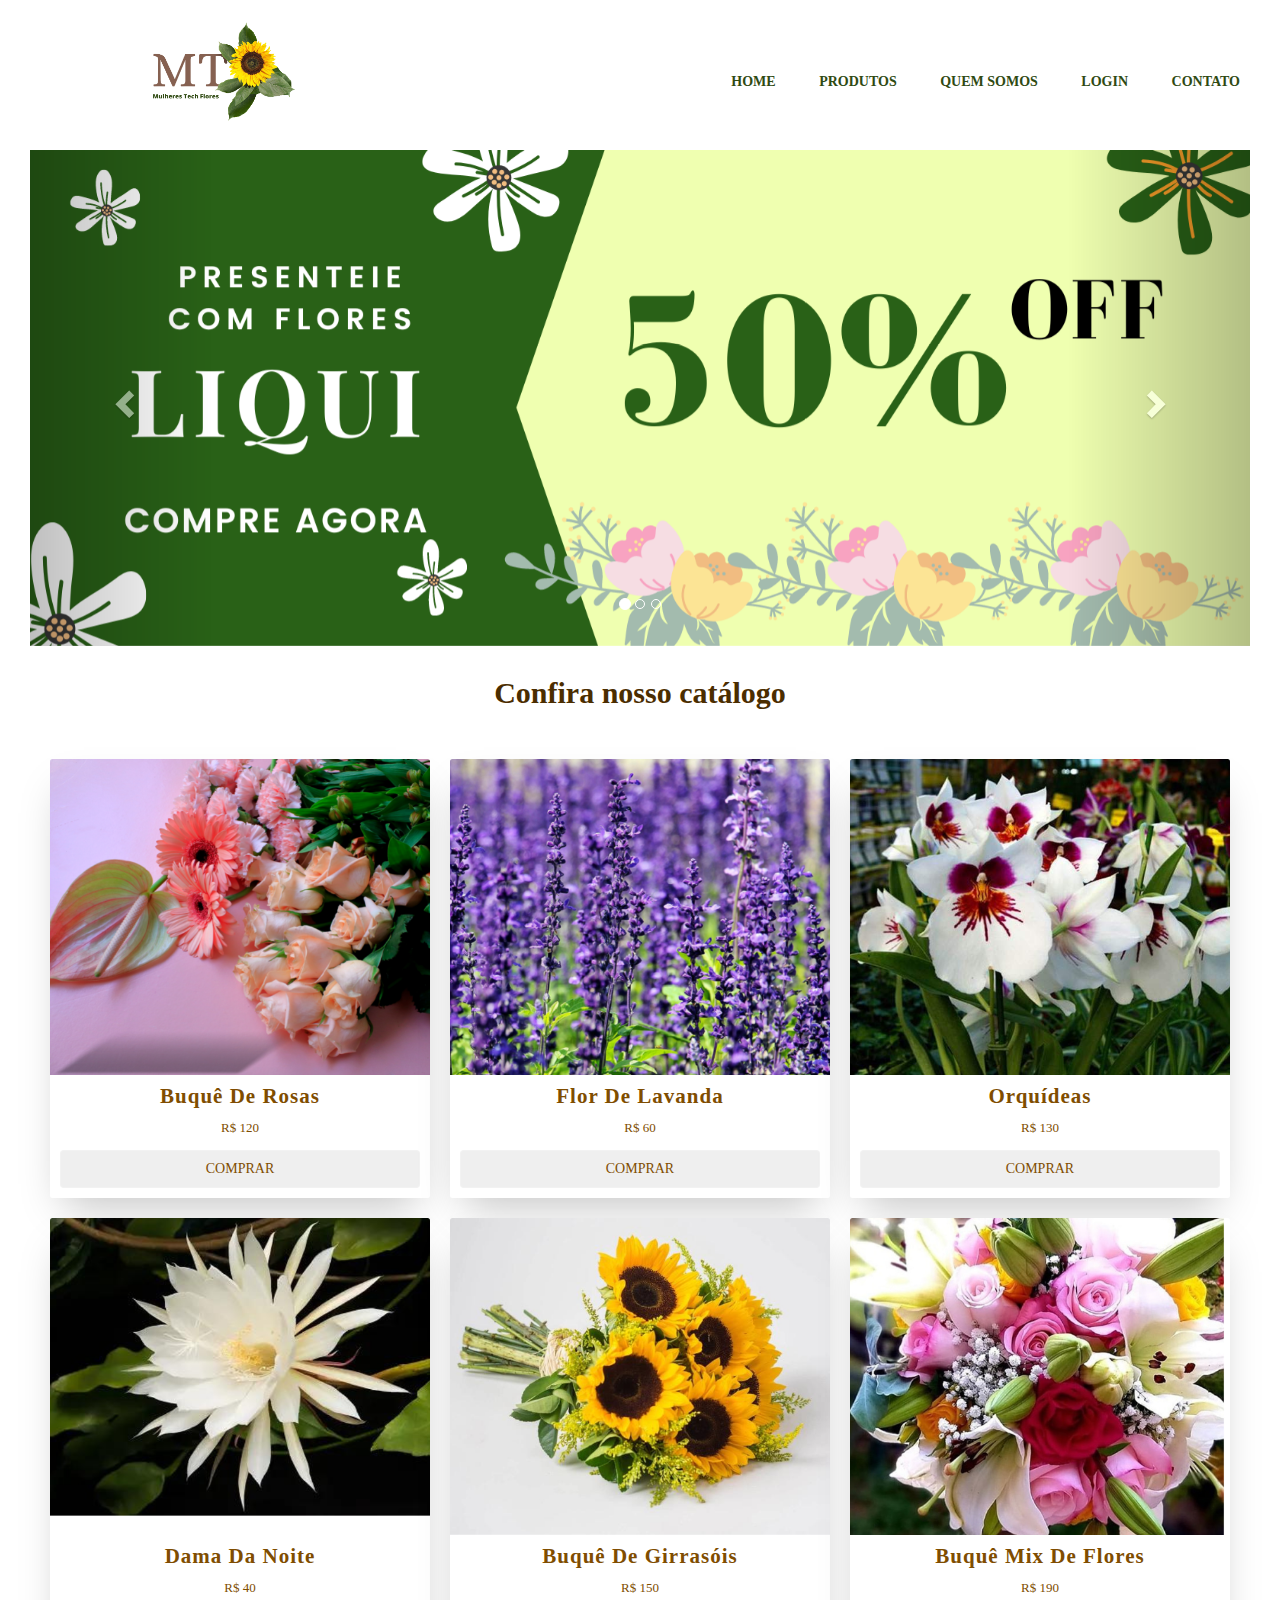
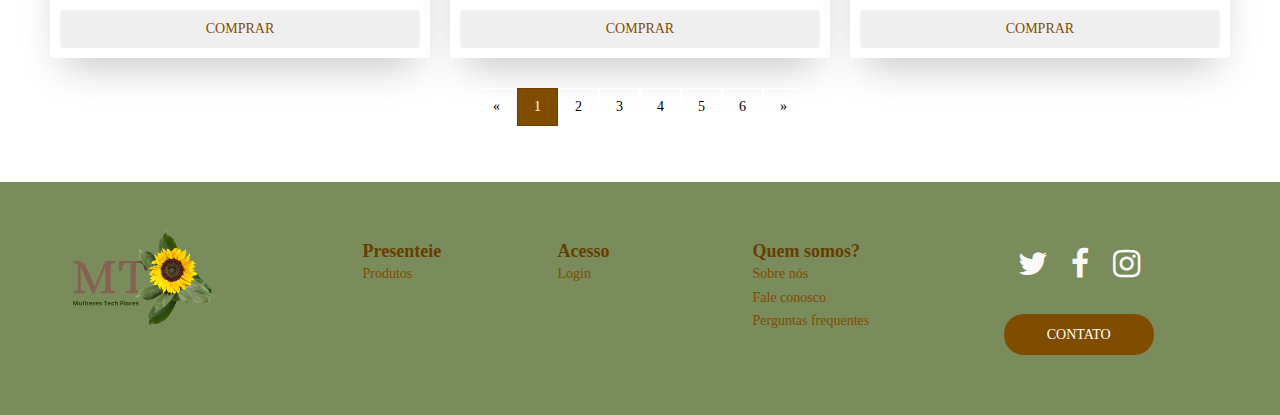
<file: site/index.html>
<!doctype html>
<html lang="en">
  <head>
    <!-- Required meta tags -->
    <title>Mulheres Tech Flores</title>
    <meta charset="utf-8">
    <meta name="viewport" content="width=device-width, initial-scale=1">
    <link rel="shortcut icon" href="img/favicon.ico" type="image/x-icon">
    <link rel="icon" href="img/favicon.ico" type="image/x-icon">
    <link rel="stylesheet" href="http://cdnjs.cloudflare.com/ajax/libs/font-awesome/4.6.3/css/font-awesome.min.css">
    <link rel="stylesheet" href="http://maxcdn.bootstrapcdn.com/bootstrap/3.3.7/css/bootstrap.min.css">
    <link rel="stylesheet" href="https://maxcdn.bootstrapcdn.com/bootstrap/3.4.1/css/bootstrap.min.css">
    <link rel="stylesheet" href="assets/css/estilo.css">

  </head>
  <body>

    <!--TOPO-->
    <div class="content">

    <div class="geral">
    <div id="topo">
        
        <div id="logo">
            <a href="index.html"><img src="img/logo.png" width="150" height="105"/></a>
        </div>

        <div id="menu">
            <a href="index.html">HOME</a>
            <a href="#">PRODUTOS</a>
            <a href="#">QUEM SOMOS</a>
            <a href="login.php">LOGIN</a>
            <a href="#">CONTATO</a>
        </div>
    
    </div>
</div>
        <div class="container-fluid">
          
      <!--BANNER-->
        
        <div id="banner">
            <div class="container" style="width: 100%;">
    <div id="myCarousel" class="carousel slide" data-ride="carousel">

    <!-- Indicadores -->
    <ol class="carousel-indicators">
      <li data-target="#myCarousel" data-slide-to="0" class="active"></li>
      <li data-target="#myCarousel" data-slide-to="1"></li>
      <li data-target="#myCarousel" data-slide-to="2"></li>
    </ol>

    <!-- slides -->
    <div class="carousel-inner">
      <div class="item active">
        <img src="img/1.png" style="width:100%;">
      </div>

      <div class="item">
        <img src="img/2.png"  style="width:100%;">
      </div>
    
      <div class="item">
        <img src="img/3.png"  style="width:100%;">
      </div>
    </div>

    <!-- controle esquerda e direita -->
    <a class="left carousel-control" href="#myCarousel" data-slide="prev">
      <span class="glyphicon glyphicon-chevron-left"></span>
      <span class="sr-only"></span>
    </a>
    <a class="right carousel-control" href="#myCarousel" data-slide="next">
      <span class="glyphicon glyphicon-chevron-right"></span>
      <span class="sr-only"></span>
    </a>
  </div>
</div>
        </div>
      <!--FIM-->

      <!--GALERIA!-->

        <div id="conteudo">

            <div class="main">

              <h2>Confira nosso catálogo</h2>
              <br></br>

              <ul class="cards">
                <li class="cards_item">
                  <div class="card">
                    <div class="card_image"><img src="img/prod1.png"></div>
                    <div class="card_content">
                      <h1 class="card_title">Buquê de Rosas</h1>
                      <p class="card_text"> R$ 120</p>
                      <button class="btn card_btn">Comprar</button>
                    </div>
                  </div>
                </li>
                <li class="cards_item">
                  <div class="card">
                    <div class="card_image"><img src="img/lavanda.png"></div>
                    <div class="card_content">
                      <h1 class="card_title">Flor de Lavanda</h1>
                      <p class="card_text"> R$ 60 </p>
                      <button class="btn card_btn">Comprar</button>
                    </div>
                  </div>
                </li>
                <li class="cards_item">
                  <div class="card">
                    <div class="card_image"><img src="img/orq.png"></div>
                    <div class="card_content">
                      <h1 class="card_title">Orquídeas</h1>
                      <p class="card_text"> R$ 130</p>
                      <button class="btn card_btn">Comprar</button>
                    </div>
                  </div>
                </li>
                <li class="cards_item">
                  <div class="card">
                    <div class="card_image"><img src="img/dama.png"></div>
                    <div class="card_content">
                      <h1 class="card_title"> Dama da Noite</h1>
                      <p class="card_text"> R$ 40</p>
                      <button class="btn card_btn">Comprar</button>
                    </div>
                  </div>
                </li>
                <li class="cards_item">
                  <div class="card">
                    <div class="card_image"><img src="img/gira.png"></div>
                    <div class="card_content">
                      <h1 class="card_title"> Buquê de Girrasóis </h1>
                      <p class="card_text"> R$ 150</p>
                      <button class="btn card_btn">Comprar</button>
                    </div>
                  </div>
                </li>
                <li class="cards_item">
                  <div class="card">
                    <div class="card_image"><img src="img/mix.png"></div>
                    <div class="card_content">
                      <h1 class="card_title"> Buquê Mix de Flores </h1>
                      <p class="card_text"> R$ 190</p>
                      <button class="btn card_btn">Comprar</button>
                    </div>
                  </div>
                </li>
              </ul>

              <div class="center">
                <div class="pagination">
                  <a href="#">&laquo;</a>
                  <a class="active" href="#">1</a>
                  <a href="#">2</a>
                  <a href="#">3</a>
                  <a href="#">4</a>
                  <a href="#">5</a>
                  <a href="#">6</a>
                  <a href="#">&raquo;</a>
                </div>
              </div>

            </div>
    </div>
</div>

    <!--FIM!-->

    <!--RODAPÉ-->

    <footer id="myFooter">
        <div class="container">
            <div class="row">
                <div class="col-sm-3">
                    <h2 class="logo"><img src="img/logo.png" width="150" height="105"></h2>
                </div>
                <div class="col-sm-2">
                    <h5>Presenteie</h5>
                    <ul>
                        <li><a href="#">Produtos</a></li>
                        
                    </ul>
                </div>
                <div class="col-sm-2">
                    <h5>Acesso</h5>
                    <ul>
                        <li><a href="#">Login</a></li>
                        
                    </ul>
                </div>
                <div class="col-sm-2">
                    <h5>Quem somos?</h5>
                    <ul>
                        <li><a href="#">Sobre nós</a></li>
                        <li><a href="#">Fale conosco</a></li>
                        <li><a href="#">Perguntas frequentes</a></li>
                    </ul>
                </div>
                <div class="col-sm-3">
                    <div class="social-networks">
                        <a href="#" class="twitter"><i class="fa fa-twitter"></i></a>
                        <a href="#" class="facebook"><i class="fa fa-facebook"></i></a>
                        <a href="#" class="instagram"><i class="fa fa-instagram"></i></a>
                    </div>
                    <a href="#">
                        <button type="button" class="btn btn-default">Contato</button>
                    </a>
                </div>
            </div>
        </div>
    </footer>

    <!-- Optional JavaScript; choose one of the two! -->

    <!-- Option 1: Bootstrap Bundle with Popper -->
    <script src="https://cdn.jsdelivr.net/npm/bootstrap@5.1.1/dist/js/bootstrap.bundle.min.js" integrity="sha384-/bQdsTh/da6pkI1MST/rWKFNjaCP5gBSY4sEBT38Q/9RBh9AH40zEOg7Hlq2THRZ" crossorigin="anonymous"></script>

    <!--Java sem ser do Bootstrap!-->
    <script src="https://ajax.googleapis.com/ajax/libs/jquery/3.5.1/jquery.min.js"></script>
    <script src="https://maxcdn.bootstrapcdn.com/bootstrap/3.4.1/js/bootstrap.min.js"></script>

    <!-- Option 2: Separate Popper and Bootstrap JS -->
    <!--
    <script src="https://cdn.jsdelivr.net/npm/@popperjs/core@2.9.3/dist/umd/popper.min.js" integrity="sha384-W8fXfP3gkOKtndU4JGtKDvXbO53Wy8SZCQHczT5FMiiqmQfUpWbYdTil/SxwZgAN" crossorigin="anonymous"></script>
    <script src="https://cdn.jsdelivr.net/npm/bootstrap@5.1.1/dist/js/bootstrap.min.js" integrity="sha384-skAcpIdS7UcVUC05LJ9Dxay8AXcDYfBJqt1CJ85S/CFujBsIzCIv+l9liuYLaMQ/" crossorigin="anonymous"></script>
    -->
  </body>
</html>
</file>
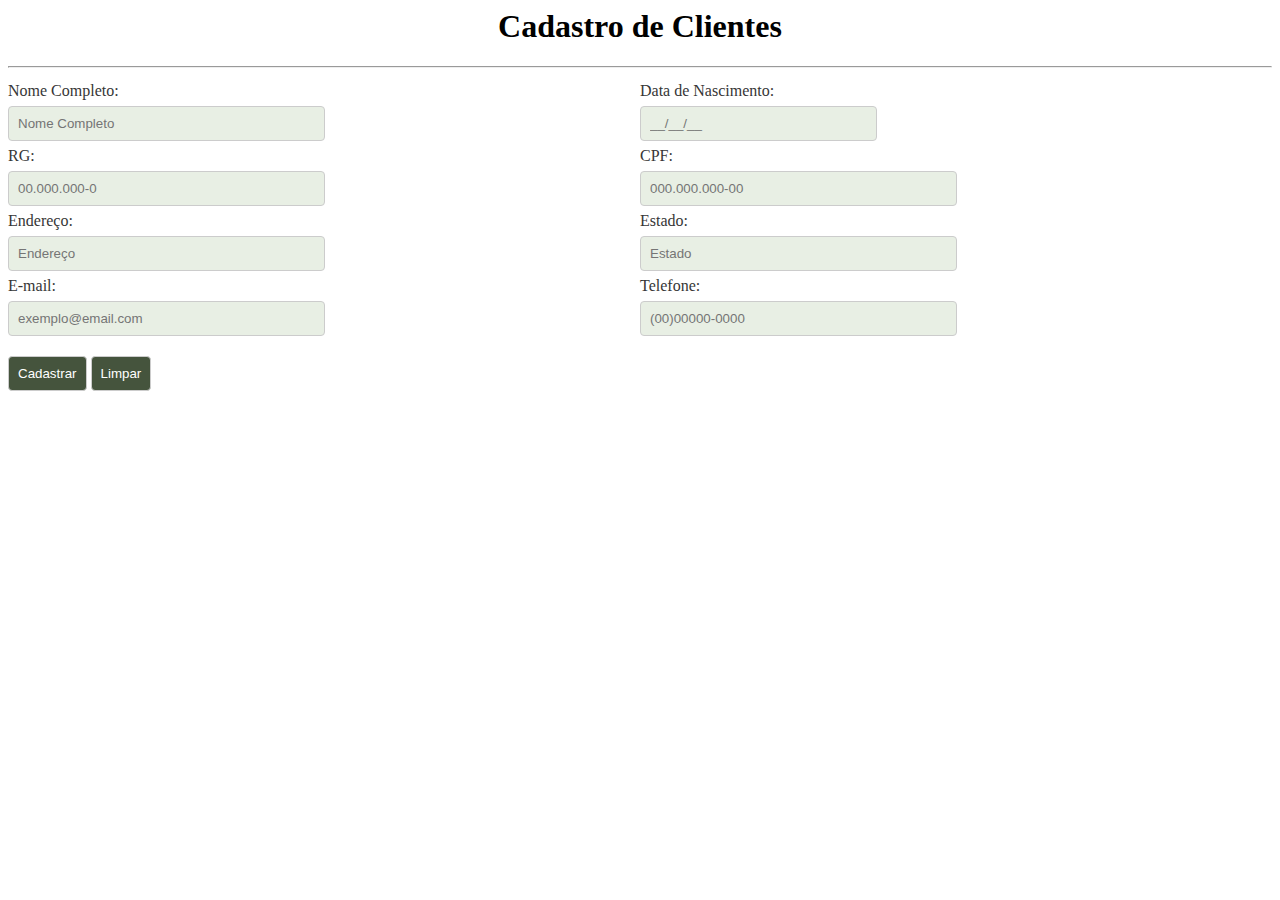
<file: site/formcli.html>
<html>
    <head>
        <meta charset="utf-8">
        <title> Cadastro de Clientes </title>
		
		<style>
			
			#formulario{
				text-align: left;
				margin: 0;
				font-family: Tahoma;
			}
			
			.direita{
				float: right;
				width: 50%;
			}
			
			.esquerda{
				float: left;
				width: 50%;
			}
			
			#formulario label{
				line-height:30px;
				text-align: left;
				color: #363636;
			}
			
			#formulario input{
				padding: 9px;
				border: 1px solid #CCCCCC;
				background: #E8EFE4;
				border-radius: 4px;
				color: #363636;
			}
			
			#formulario .botao{
				background-color: #45543D;
				color: #FFF;
			}
			
			#formulario .botao:hover{
				background-color: #354030;
			}
			
			
			
			
		</style>
		
		
	</head>
	
	<body>
		<center><h1> Cadastro de Clientes </h1></center>
		<hr>
		
		<div id="formulario">
			
			<form action="cadastracli.php" method = "post">
			
				<div class="data direita">
					<label for="dt_nasc"> Data de Nascimento: </label><br>
					<input type="text" size="25" placeholder="__/__/__">
				</div>
				
				<div class="esquerda">
					<label for="nome"> Nome Completo: </label><br>
					<input type="text" size="35" placeholder="Nome Completo">
				</div>
				
				<div class="esquerda">
					<label for="rg"> RG: </label><br>
					<input type="text" size="35" placeholder="00.000.000-0">
				</div>
				
				<div class="direita">
					<label for="cpf"> CPF: </label><br>
					<input type="text" size="35" placeholder="000.000.000-00">
				</div>
				
				<div class="esquerda">
					<label for="endereco"> Endereço: </label><br>
					<input type="text" size="35" placeholder="Endereço">
				</div>
				
				<div class="direita">
					<label for="estado"> Estado: </label><br>
					<input type="text" size="35" placeholder="Estado">
				</div>
				
				<div class="esquerda">
					<label for="email"> E-mail: </label><br>
					<input type="text" size="35" placeholder="exemplo@email.com">
				</div>
				
				<div class="direita">
					<label for="telefone"> Telefone: </label><br>
					<input type="text" size="35" placeholder="(00)00000-0000">
				</div>
				
				<br>
				
				<input type="submit" value = "Cadastrar" class="botao" style="margin-top: 20px">
				<input type="reset" value = "Limpar" class="botao">
				
				
				
			</form>
			
		</div>
	
	</body>
</html>
</file>
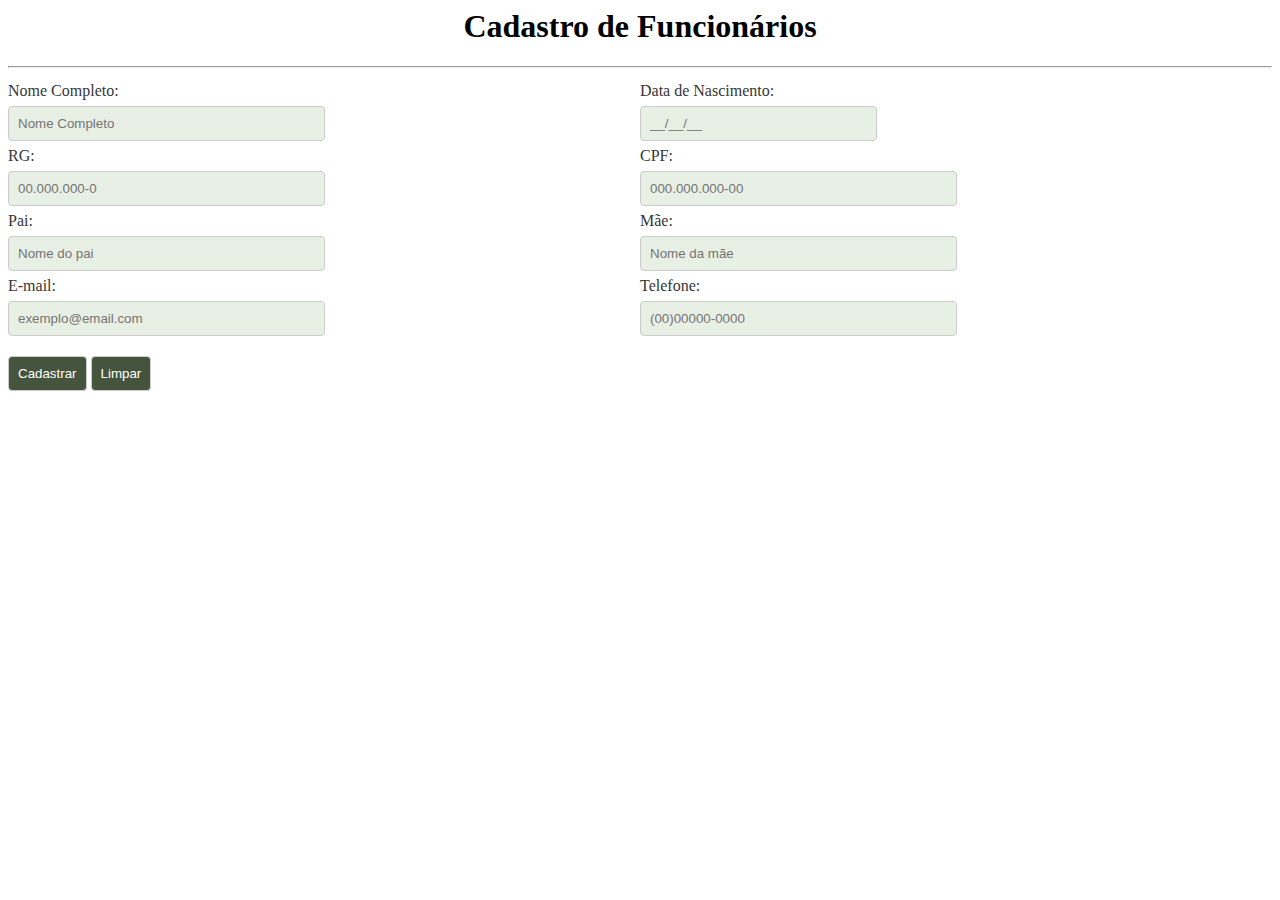
<file: site/formfunc.html>
<html>
    <head>
        <meta charset="utf-8">
        <title> Cadastro de Funcionários </title>
		
		<style>
			
			#formulario{
				text-align: left;
				margin: 0;
				font-family: Tahoma;
			}
			
			.direita{
				float: right;
				width: 50%;
			}
			
			.esquerda{
				float: left;
				width: 50%;
			}
			
			#formulario label{
				line-height:30px;
				text-align: left;
				color: #363636;
			}
			
			#formulario input{
				padding: 9px;
				border: 1px solid #CCCCCC;
				background: #E8EFE4;
				border-radius: 4px;
				color: #363636;
			}
			
			#formulario .botao{
				background-color: #45543D;
				color: #FFF;
			}
			
			#formulario .botao:hover{
				background-color: #354030;
			}
			
			
			
			
		</style>
		
		
	</head>
	
	<body>
		<center><h1> Cadastro de Funcionários </h1></center>
		<hr>
		
		<div id="formulario">
			
			<form action="cadastrafunc.php" method = "post">
			
				<div class="data direita">
					<label for="dt_nasc"> Data de Nascimento: </label><br>
					<input type="text" size="25" placeholder="__/__/__">
				</div>
				
				<div class="esquerda">
					<label for="nome"> Nome Completo: </label><br>
					<input type="text" size="35" placeholder="Nome Completo">
				</div>
				
				<div class="esquerda">
					<label for="rg"> RG: </label><br>
					<input type="text" size="35" placeholder="00.000.000-0">
				</div>
				
				<div class="direita">
					<label for="cpf"> CPF: </label><br>
					<input type="text" size="35" placeholder="000.000.000-00">
				</div>
				
				<div class="esquerda">
					<label for="pai"> Pai: </label><br>
					<input type="text" size="35" placeholder="Nome do pai">
				</div>
				
				<div class="direita">
					<label for="mae"> Mãe: </label><br>
					<input type="text" size="35" placeholder="Nome da mãe">
				</div>
				
				<div class="esquerda">
					<label for="email"> E-mail: </label><br>
					<input type="text" size="35" placeholder="exemplo@email.com">
				</div>
				
				<div class="direita">
					<label for="telefone"> Telefone: </label><br>
					<input type="text" size="35" placeholder="(00)00000-0000">
				</div>
				
				<br>
				
				<input type="submit" value = "Cadastrar" class="botao" style="margin-top: 20px">
				<input type="reset" value = "Limpar" class="botao">
				
				
				
			</form>
			
		</div>
	
	</body>
</html>
</file>
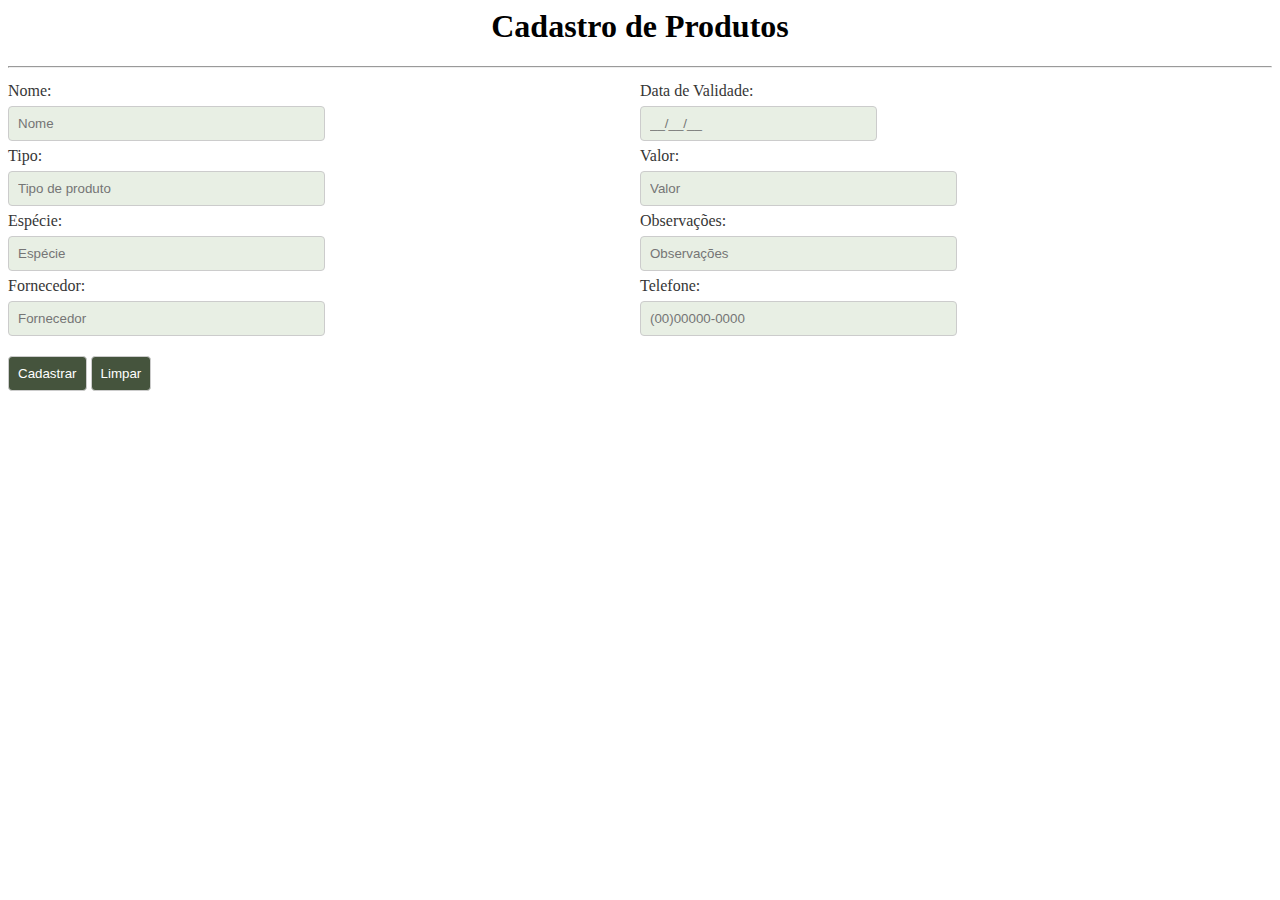
<file: site/formprod.html>
<html>
    <head>
        <meta charset="utf-8">
        <title> Cadastro de Produtos </title>
		
		<style>
			
			#formulario{
				text-align: left;
				margin: 0;
				font-family: Tahoma;
			}
			
			.direita{
				float: right;
				width: 50%;
			}
			
			.esquerda{
				float: left;
				width: 50%;
			}
			
			#formulario label{
				line-height:30px;
				text-align: left;
				color: #363636;
			}
			
			#formulario input{
				padding: 9px;
				border: 1px solid #CCCCCC;
				background: #E8EFE4;
				border-radius: 4px;
				color: #363636;
			}
			
			#formulario .botao{
				background-color: #45543D;
				color: #FFF;
			}
			
			#formulario .botao:hover{
				background-color: #354030;
			}
			
			
			
			
		</style>
		
		
	</head>
	
	<body>
		<center><h1> Cadastro de Produtos </h1></center>
		<hr>
		
		<div id="formulario">
			
			<form action="cadastraprod.php" method = "post">
			
				<div class="data direita">
					<label for="dt_val"> Data de Validade: </label><br>
					<input type="text" size="25" placeholder="__/__/__">
				</div>
				
				<div class="esquerda">
					<label for="nome"> Nome: </label><br>
					<input type="text" size="35" placeholder="Nome">
				</div>
				
				<div class="esquerda">
					<label for="tipo"> Tipo: </label><br>
					<input type="text" size="35" placeholder="Tipo de produto">
				</div>
				
				<div class="direita">
					<label for="valor"> Valor: </label><br>
					<input type="text" size="35" placeholder="Valor">
				</div>
				
				<div class="esquerda">
					<label for="especie"> Espécie: </label><br>
					<input type="text" size="35" placeholder="Espécie">
				</div>
				
				<div class="direita">
					<label for="obs"> Observações: </label><br>
					<input type="text" size="35" placeholder="Observações">
				</div>
				
				<div class="esquerda">
					<label for="forn"> Fornecedor: </label><br>
					<input type="text" size="35" placeholder="Fornecedor">
				</div>
				
				<div class="direita">
					<label for="telefone"> Telefone: </label><br>
					<input type="text" size="35" placeholder="(00)00000-0000">
				</div>
				
				<br>
				
				<input type="submit" value = "Cadastrar" class="botao" style="margin-top: 20px">
				<input type="reset" value = "Limpar" class="botao">
				
				
				
			</form>
			
		</div>
	
	</body>
</html>
</file>
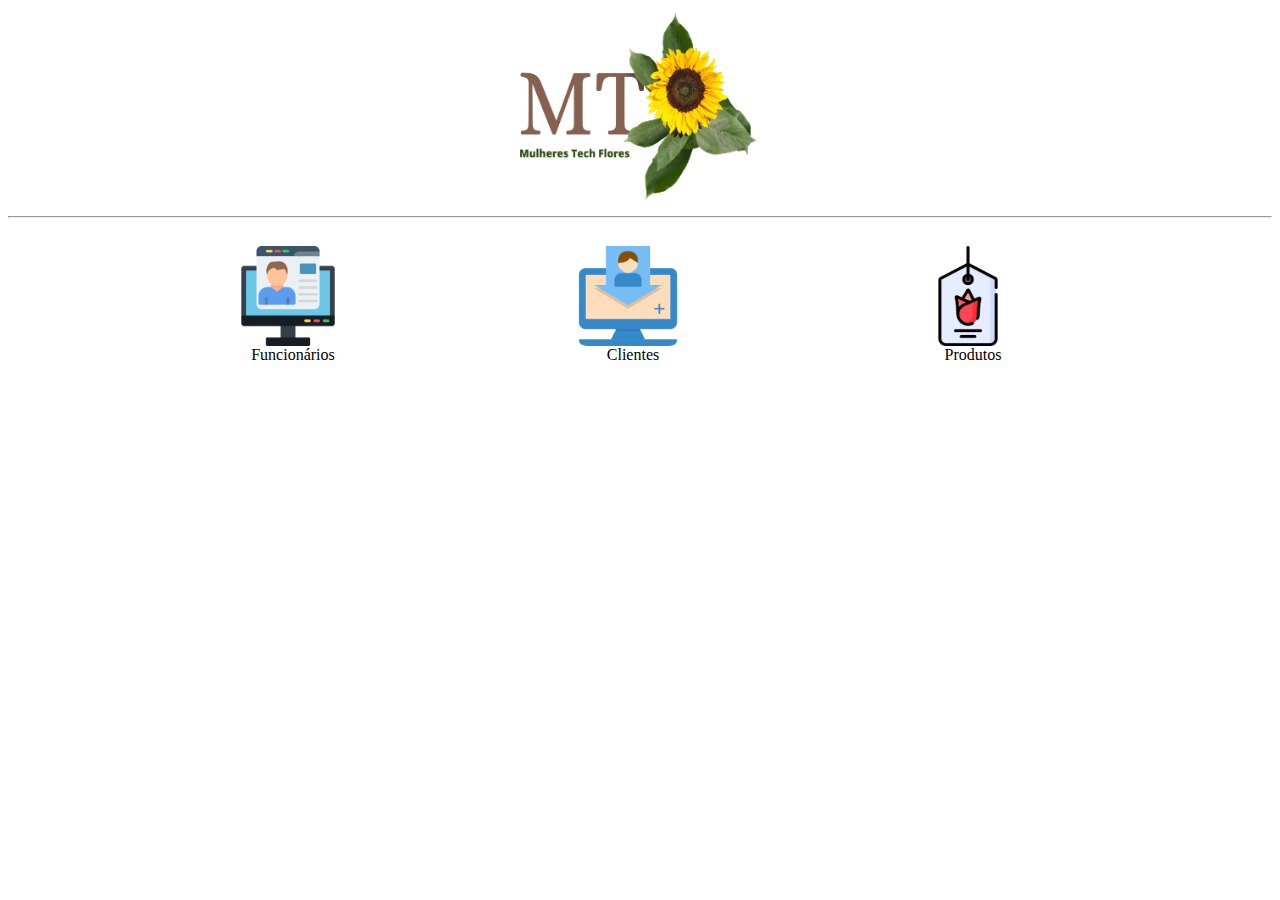
<file: site/painel.html>
<html>
    <head>
        <meta charset="utf-8">
        <title> Painel de Controle </title>

        <style>
            #funcoes{
                width: 100%;
                float: left;
               
            }

            #ico1, #ico2, #ico3{
                width: 110px;
                float: left; 
                margin-left: 230px;
                margin-top: 20px;
				font-family: Tahoma;
				
				
            }
        </style>
    </head>

    <body>
        <div id = "total">

               <center><img src="img/logo.png" width="250" height="200"></center> 
               <hr>

               <div id="funcoes">
                    
                    <div id="ico1">
                        <a href="formfunc.html"><img src="img/func.png" width="100" height="100"> </a>
                    <br><center> Funcionários </center>
                    </div>

                    <div id="ico2">
                        <a href="formcli.html"><img src="img/cliente.png" width="100" height="100"> </a>
                        <br> <center> Clientes </center>
                    </div>

                    <div id="ico3">
                            <a href="formprod.html"><img src="img/tag.png" width="100" height="100"> </a>
                            <br> <center> Produtos </center>
                    </div>

                </div>

            </div>

    </body>

</html>
</file>
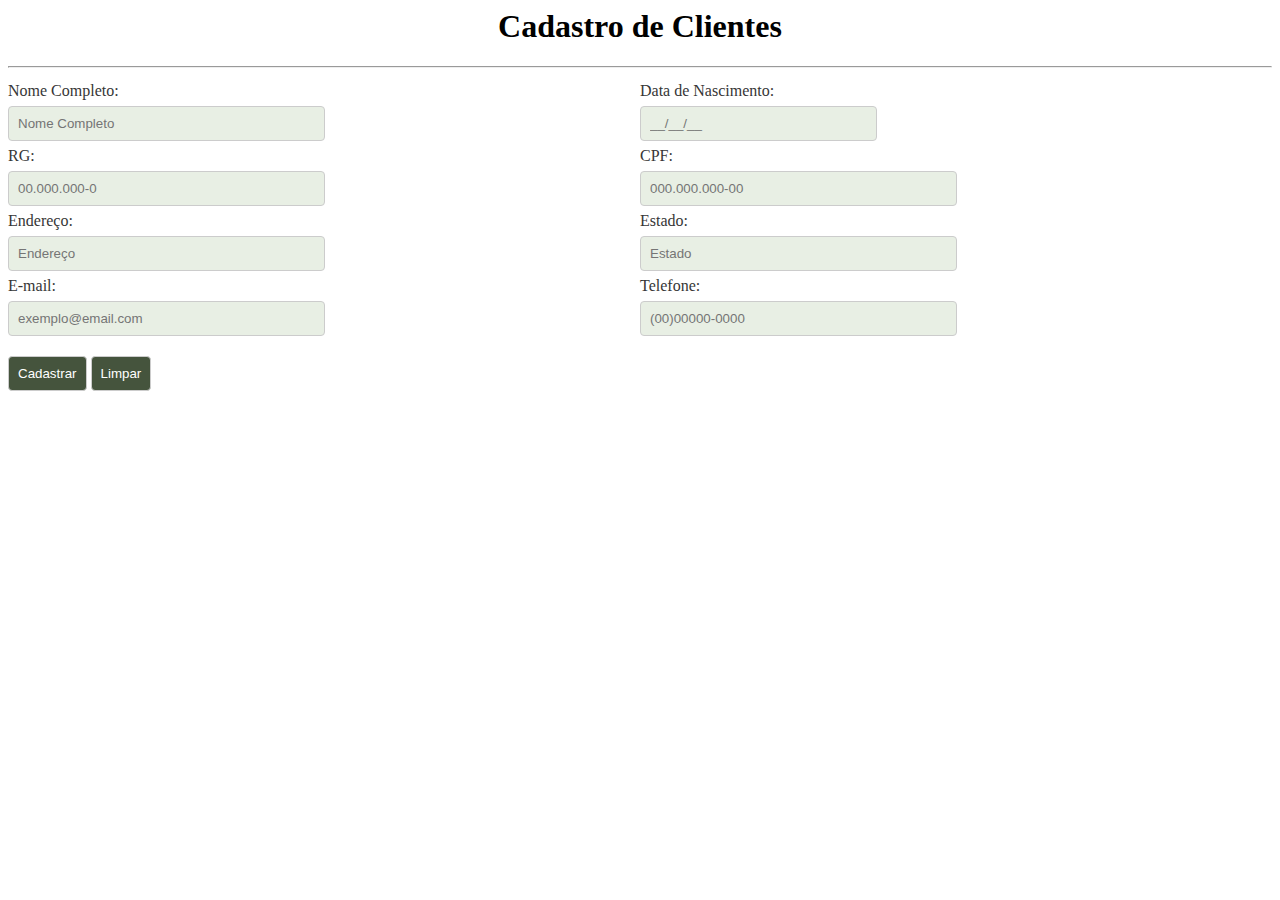
<file: site/site/formcli.html>
<html>
    <head>
        <meta charset="utf-8">
        <title> Cadastro de Clientes </title>
		
		<style>
			
			#formulario{
				text-align: left;
				margin: 0;
				font-family: Tahoma;
			}
			
			.direita{
				float: right;
				width: 50%;
			}
			
			.esquerda{
				float: left;
				width: 50%;
			}
			
			#formulario label{
				line-height:30px;
				text-align: left;
				color: #363636;
			}
			
			#formulario input{
				padding: 9px;
				border: 1px solid #CCCCCC;
				background: #E8EFE4;
				border-radius: 4px;
				color: #363636;
			}
			
			#formulario .botao{
				background-color: #45543D;
				color: #FFF;
			}
			
			#formulario .botao:hover{
				background-color: #354030;
			}
			
		</style>
		
		
	</head>
	
	<body>
		<center><h1> Cadastro de Clientes </h1></center>
		<hr>
		
		<div id="formulario">
			
			<form action="salvarcliente.php" method = "post">
			
				<div class="data direita">
					<label for="dt_nasc"> Data de Nascimento: </label><br>
					<input type="text" name="data_nasc" size="25" placeholder="__/__/__">
				</div>
				
				<div class="esquerda">
					<label for="nome"> Nome Completo: </label><br>
					<input type="text" name="nome" size="35" placeholder="Nome Completo">
				</div>
				
				<div class="esquerda">
					<label for="rg"> RG: </label><br>
					<input type="text" name="rg" size="35" placeholder="00.000.000-0">
				</div>
				
				<div class="direita">
					<label for="cpf"> CPF: </label><br>
					<input type="text" name="cpf" size="35" placeholder="000.000.000-00">
				</div>
				
				<div class="esquerda">
					<label for="endereco"> Endereço: </label><br>
					<input type="text" name="endereco" size="35" placeholder="Endereço">
				</div>
				
				<div class="direita">
					<label for="estado"> Estado: </label><br>
					<input type="text" name="estado" size="35" placeholder="Estado">
				</div>
				
				<div class="esquerda">
					<label for="email"> E-mail: </label><br>
					<input type="text" name="email" size="35" placeholder="exemplo@email.com">
				</div>
				
				<div class="direita">
					<label for="telefone"> Telefone: </label><br>
					<input type="text" name="telefone" size="35" placeholder="(00)00000-0000">
				</div>
				
				<br>
				
				<input type="submit" value = "Cadastrar" class="botao" style="margin-top: 20px">
				<input type="reset" value = "Limpar" class="botao">
				
				
				
			</form>
			
		</div>
	
	</body>
</html>
</file>
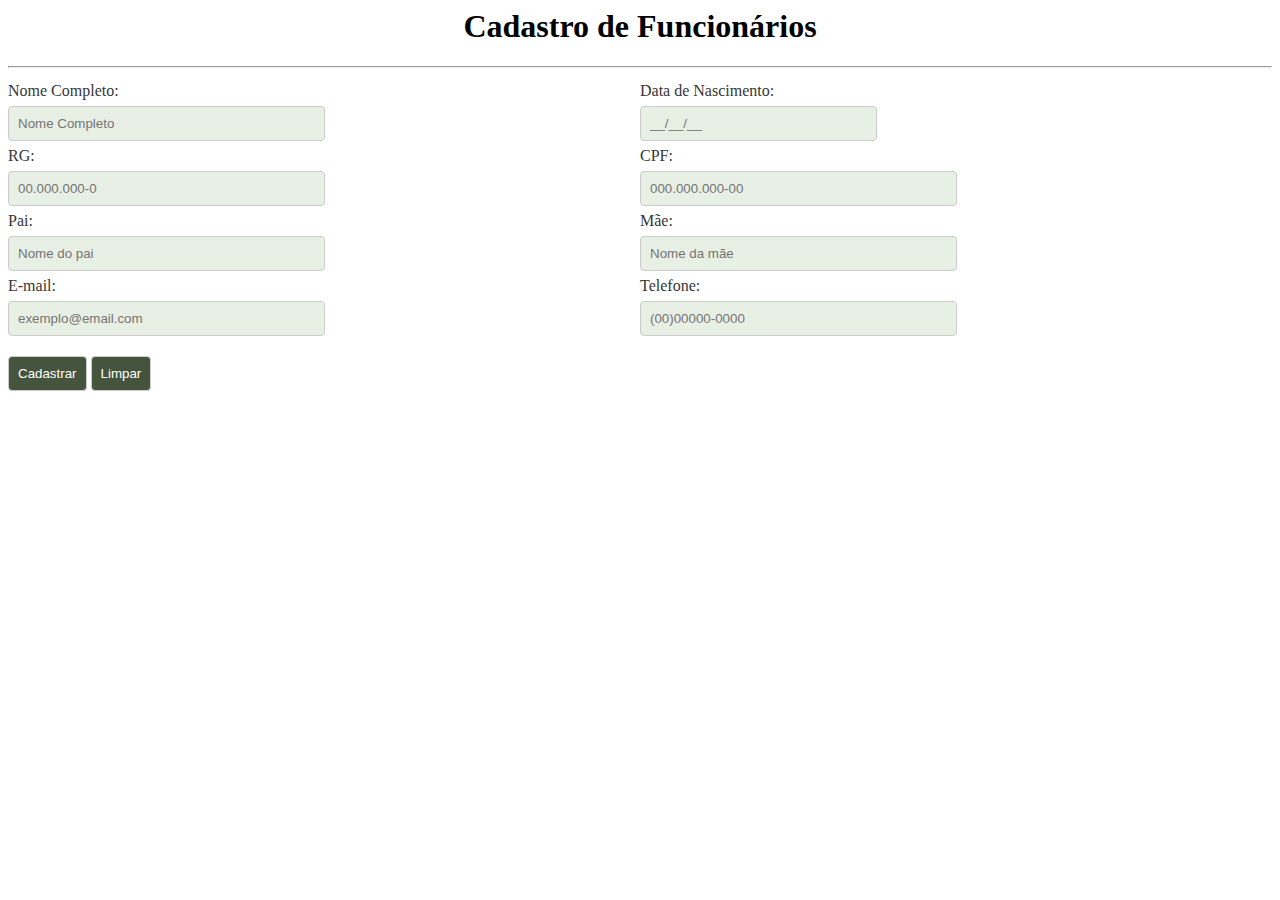
<file: site/site/formfunc.html>
<html>
    <head>
        <meta charset="utf-8">
        <title> Cadastro de Funcionários </title>
		
		<style>
			
			#formulario{
				text-align: left;
				margin: 0;
				font-family: Tahoma;
			}
			
			.direita{
				float: right;
				width: 50%;
			}
			
			.esquerda{
				float: left;
				width: 50%;
			}
			
			#formulario label{
				line-height:30px;
				text-align: left;
				color: #363636;
			}
			
			#formulario input{
				padding: 9px;
				border: 1px solid #CCCCCC;
				background: #E8EFE4;
				border-radius: 4px;
				color: #363636;
			}
			
			#formulario .botao{
				background-color: #45543D;
				color: #FFF;
			}
			
			#formulario .botao:hover{
				background-color: #354030;
			}
			
			
			
			
		</style>
		
		
	</head>
	
	<body>
		<center><h1> Cadastro de Funcionários </h1></center>
		<hr>
		
		<div id="formulario">
			
			<form action="salvarfunc.php" method = "post">
			
				<div class="data direita">
					<label for="dt_nasc"> Data de Nascimento: </label><br>
					<input type="text" name="data" size="25" placeholder="__/__/__">
				</div>
				
				<div class="esquerda">
					<label for="nome"> Nome Completo: </label><br>
					<input type="text" name="nome" size="35" placeholder="Nome Completo">
				</div>
				
				<div class="esquerda">
					<label for="rg"> RG: </label><br>
					<input type="text" name="rg" size="35" placeholder="00.000.000-0">
				</div>
				
				<div class="direita">
					<label for="cpf"> CPF: </label><br>
					<input type="text" name="cpf" size="35" placeholder="000.000.000-00">
				</div>
				
				<div class="esquerda">
					<label for="pai"> Pai: </label><br>
					<input type="text" name="pai" size="35" placeholder="Nome do pai">
				</div>
				
				<div class="direita">
					<label for="mae"> Mãe: </label><br>
					<input type="text" name="mae" size="35" placeholder="Nome da mãe">
				</div>
				
				<div class="esquerda">
					<label for="email"> E-mail: </label><br>
					<input type="text" name="email" size="35" placeholder="exemplo@email.com">
				</div>
				
				<div class="direita">
					<label for="telefone"> Telefone: </label><br>
					<input type="text" name="telefone" size="35" placeholder="(00)00000-0000">
				</div>
				
				<br>
				
				<input type="submit" value = "Cadastrar" class="botao" style="margin-top: 20px">
				<input type="reset" value = "Limpar" class="botao">
				
				
				
			</form>
			
		</div>
	
	</body>
</html>
</file>
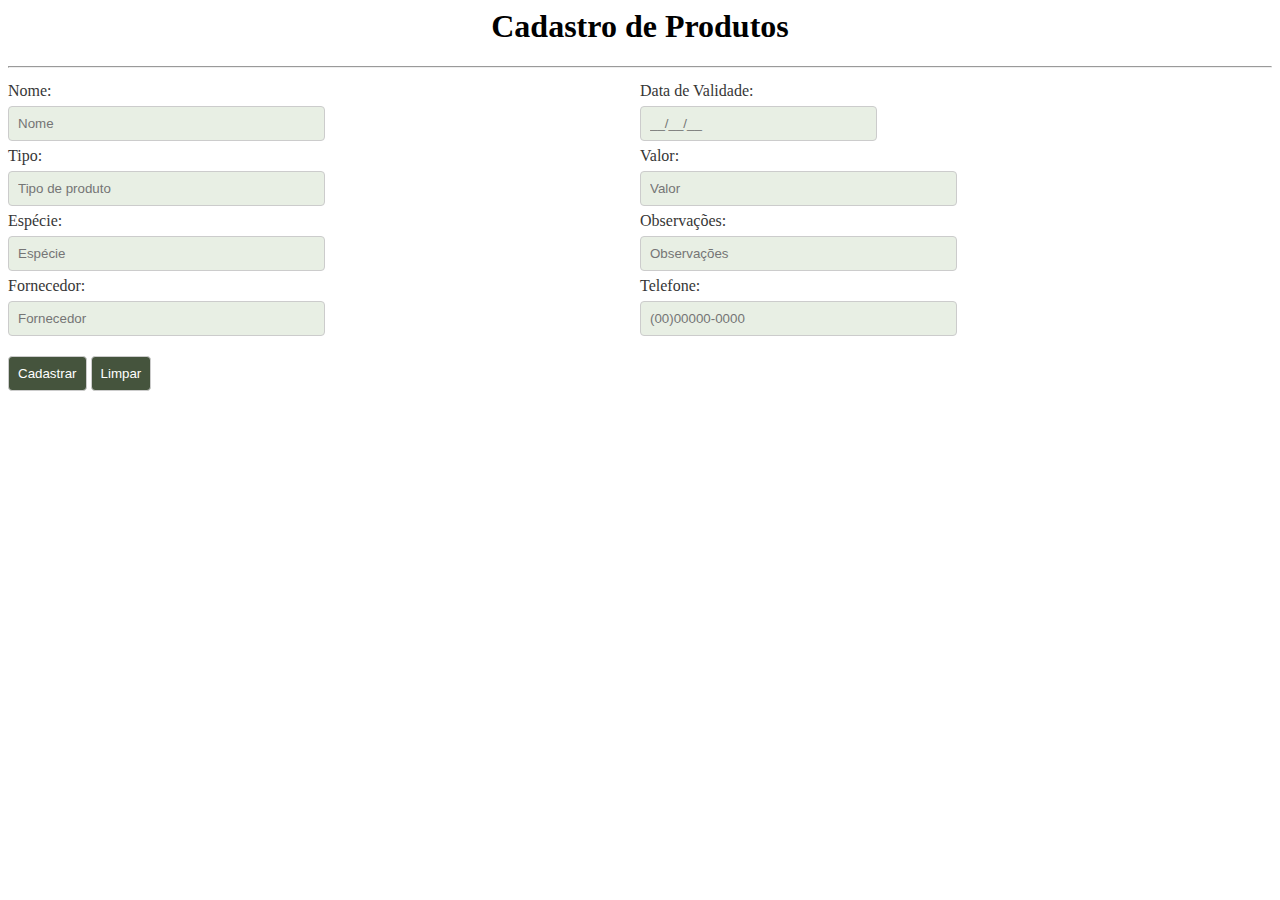
<file: site/site/formprod.html>
<html>
    <head>
        <meta charset="utf-8">
        <title> Cadastro de Produtos </title>
		
		<style>
			
			#formulario{
				text-align: left;
				margin: 0;
				font-family: Tahoma;
			}
			
			.direita{
				float: right;
				width: 50%;
			}
			
			.esquerda{
				float: left;
				width: 50%;
			}
			
			#formulario label{
				line-height:30px;
				text-align: left;
				color: #363636;
			}
			
			#formulario input{
				padding: 9px;
				border: 1px solid #CCCCCC;
				background: #E8EFE4;
				border-radius: 4px;
				color: #363636;
			}
			
			#formulario .botao{
				background-color: #45543D;
				color: #FFF;
			}
			
			#formulario .botao:hover{
				background-color: #354030;
			}
			
			
			
			
		</style>
		
		
	</head>
	
	<body>
		<center><h1> Cadastro de Produtos </h1></center>
		<hr>
		
		<div id="formulario">
			
			<form action="salvarprod.php" method = "post">
			
				<div class="data direita">
					<label for="dt_val"> Data de Validade: </label><br>
					<input type="text" name="data" size="25" placeholder="__/__/__">
				</div>
				
				<div class="esquerda">
					<label for="nome"> Nome: </label><br>
					<input type="text" name="nome" size="35" placeholder="Nome">
				</div>
				
				<div class="esquerda">
					<label for="tipo"> Tipo: </label><br>
					<input type="text" name="tipo" size="35" placeholder="Tipo de produto">
				</div>
				
				<div class="direita">
					<label for="valor"> Valor: </label><br>
					<input type="text" name="valor" size="35" placeholder="Valor">
				</div>
				
				<div class="esquerda">
					<label for="especie"> Espécie: </label><br>
					<input type="text" name="especie" size="35" placeholder="Espécie">
				</div>
				
				<div class="direita">
					<label for="obs"> Observações: </label><br>
					<input type="text" name="obs" size="35" placeholder="Observações">
				</div>
				
				<div class="esquerda">
					<label for="forn"> Fornecedor: </label><br>
					<input type="text" name="fornecedor" size="35" placeholder="Fornecedor">
				</div>
				
				<div class="direita">
					<label for="telefone"> Telefone: </label><br>
					<input type="text" name="telefone" size="35" placeholder="(00)00000-0000">
				</div>
				
				<br>
				
				<input type="submit" value = "Cadastrar" class="botao" style="margin-top: 20px">
				<input type="reset" value = "Limpar" class="botao">
				
				
				
			</form>
			
		</div>
	
	</body>
</html>
</file>
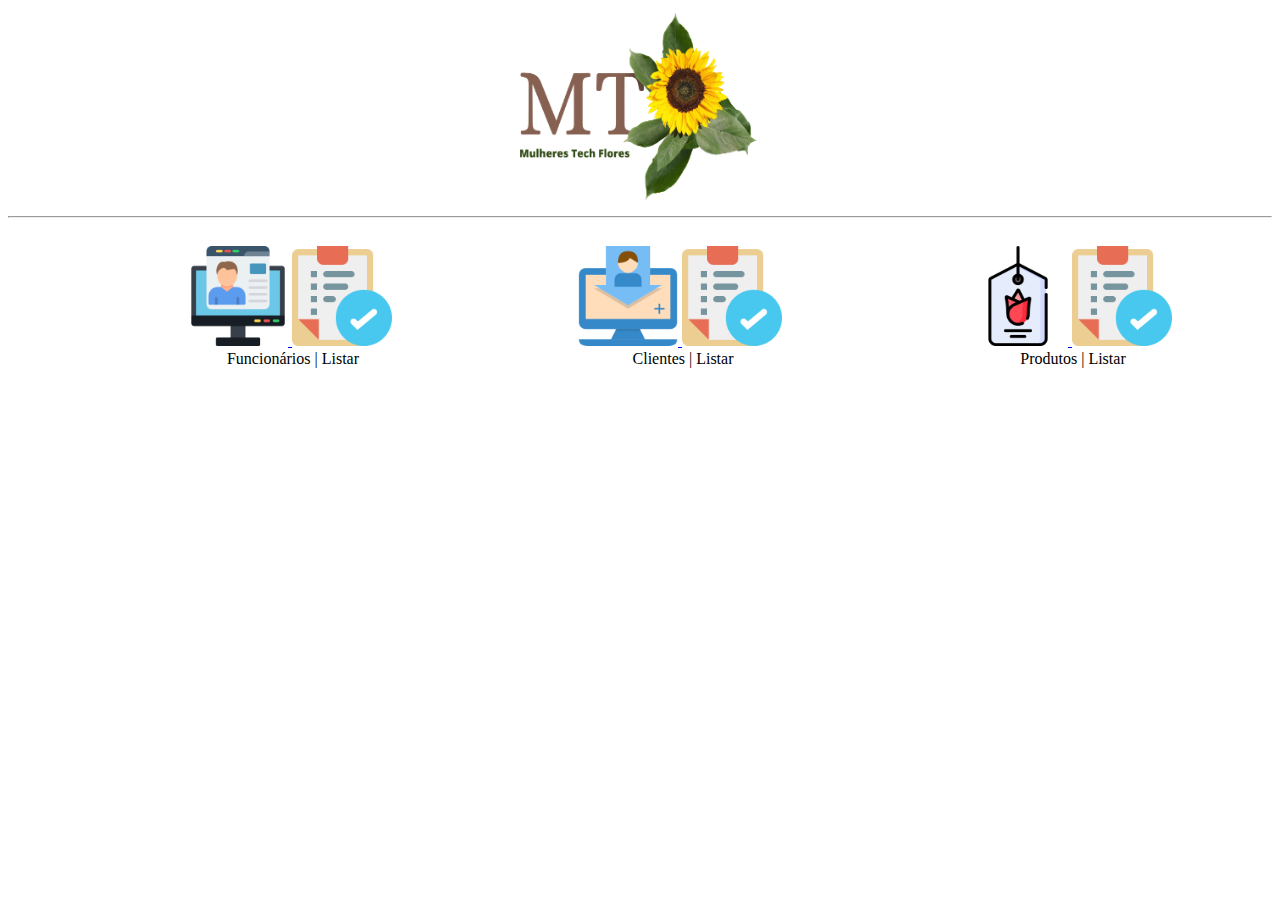
<file: site/site/painel.html>
<html>
    <head>
        <meta charset="utf-8">
        <title> Painel de Controle </title>
        <meta name="viewport" content="width=device-width, initial-scale=1.0">
        <style>
            #funcoes{
                width: 100%;
                float: left;
               
            }

            #ico1, #ico2, #ico3{
                width: 210px;
                float: left; 
                margin-left: 180px;
                margin-top: 20px;
				font-family: Tahoma;
				
				
            }
        </style>
    </head>

    <body>
        <div id = "total">

               <center><img src="img/logo.png" width="250" height="200"></center> 
               <hr>

               <div id="funcoes">
                    
                    <div id="ico1">
                        <a href="formfunc.html"><img src="img/func.png" width="100" height="100"> </a>
                        <a href="listarfunc.php"><img src="img/listar.png" width="100" height="100"> </a>
                    <br><center> Funcionários | Listar </center>
                    </div>

                    <div id="ico2">
                        <a href="formcli.html"><img src="img/cliente.png" width="100" height="100"> </a>
                        <a href="listarcliente.php"><img src="img/listar.png" width="100" height="100"> </a>
                        <br> <center> Clientes | Listar </center>
                    </div>

                    <div id="ico3">
                            <a href="formprod.html"><img src="img/tag.png" width="100" height="100"> </a>
                            <a href="listarproduto.php"><img src="img/listar.png" width="100" height="100"> </a>
                            <br> <center> Produtos | Listar </center>
                    </div>

                </div>

            </div>

    </body>

</html>
</file>
<file: site/assets/css/estilo.css>
body{

    width: 100%; /*Usado para o código se adaptar a todas as resoluções*/
    background-color: #ffffff;
    font-family:"trebuchet ms",verdana;
    color:#333333;
    margin: 0 auto; /*Usado para o código se adaptar a todas as resoluções*/
}

img{
    border:none;
}

#topo{
    width:100%; /*porcentagem usada para ocupar toda a largura, se adaptando a resoluções diferentes*/
    height:150px;
    margin:auto;
	
}

#barra{

    position: absolute;
    
}

#logo{
    width:181px;
    height:73px;
    margin-left:150px;
    margin-top: 20px;
    position:absolute;
    
    
}

#menu{
    float:right; /*para ficar posicionado na direita*/
    margin-top:62px;
	margin-right: 20px;
}

#menu a{
    color:#2f4a12;
    font-weight:bold;
    font-family:verdana;
    text-decoration:none;
    display:inline-block;
    padding:10px 20px 10px 20px;
}

#menu a:hover{
    color:#ec9f08;
    
	
}

.container-fluid{
     background-color:#fff;
}

#banner{
    
    position: center;
}

#conteudo{

    margin:30px 0 30px 0; /*TOP RIGHT BOTTOM LEFT*/
}

/*GALERIA 2.0*/

/* Font */
@import url('https://fonts.googleapis.com/css?family=Quicksand:400,700');

/* Design */
*,
*::before,
*::after {
  box-sizing: border-box;
}

/*BOTÕES*/

.button {
    background-color: #804D00;
    border: none;
    color: white;
    padding: 1% 15%;
    text-align: center;
    text-decoration: none;
    display: inline-block;
    font-size: 16px;
    margin: 4px 2px 0px ;
    cursor: pointer;
}

.button:hover{
    background-color: #a16202;
    text-decoration: none;
    color: white;
}

/* estas são as dimensões típicas de um iPhone*/

@media only screen and (max-device-width: 320px) {

    #buttonExamples {font-size: 150%;}
    
    }
    
    /* estas são as dimensões típicas de um smartphone */
    
    @media only screen and (min-device-width: 320px) and (max-device-width: 480px) {
    
    #buttonExamples {font-size: 150%;}
    
    }
    
    @media only screen and (min-device-width: 480px) and (max-device-width: 768px) {
    
    #buttonExamples {font-size: 150%;}
    
    }
    
    /* estas são as dimensões típicas para um computador de dispositivo / desktop de tamanho médio */
    
    @media only screen and (min-device-width: 768px) and (max-device-width: 992px) {
    
    #buttonExamples {font-size: 150%;}
    
    }
    
    /* estas são as dimensões típicas para uma tela grande */
    
    @media only screen and (min-device-width: 768px) and (max-device-width: 1200px) {
    
    #buttonExamples {font-size: 150%;}
    
    }

/*FIM*/


.main{
  max-width: 1200px;
  margin: 0 auto;
  text-align: center;
}

h2{

    font-weight: 800;
    color: #4b2d00;
    text-align: center;
}

h1 {
    font-size: 24px;
    font-weight: 400;
    text-align: center;
}

.cards_item img {
  height: auto;
  max-width: 100%;
  vertical-align: middle;
}

.btn {
  color: #804D00;
  padding: 0.8rem;
  font-size: 14px;
  text-transform: uppercase;
  border-radius: 4px;
  font-weight: 400;
  display: block;
  width: 100%;
  cursor: pointer;
  border: 1px solid rgba(255, 255, 255, 0.2);
}

.btn:hover {
  background-color: #CD9849
}

.cards {
  display: flex;
  flex-wrap: wrap;
  list-style: none;
  margin: 0;
  padding: 0;
}

.cards_item {
  display: flex;
  padding: 1rem;
}

@media (min-width: 40rem) {
  .cards_item {
    width: 50%;
  }
}

@media (min-width: 56rem) {
  .cards_item {
    width: 33.3333%;
  }
}

.card {
  background-color: white;
  border-radius: 0.25rem;
  box-shadow: 0 20px 40px -14px rgba(0, 0, 0, 0.25);
  display: flex;
  flex-direction: column;
  overflow: hidden;
}

.card_content {
  padding: 1rem;
 
}

.card_title {
  color: #804D00;
  font-size: 2.1rem;
  font-weight: 700;
  letter-spacing: 1px;
  text-transform: capitalize;
  margin: 0px;
}

.card_text {
  color: #804D00;
  font-size: 1.3rem;
  line-height: 1.5;
  margin-top: 1rem;
  margin-bottom: 1.25rem;    
  font-weight: 400;
  text-align: center;
}
.made_by{
  font-weight: 400;
  font-size: 13px;
  margin-top: 35px;
  text-align: center;
}

/*FIM DA GALERIA*/

/*PAGINAÇÃO*/

.center {
    text-align: center;
  }

.pagination {
    display: inline-block;
 }
  
  
  .pagination a {
    color: black;
    float: left;
    padding: 8px 16px;
    text-decoration: none;
    border: 1px solid rgb(255, 255, 255);
  }
  
  .pagination a.active {
    background-color: #804D00;
    color: white;
    border: 1px solid #694001;
  }
  
  .pagination a:hover:not(.active) {background-color: #804D00 ;}
  
  .pagination a:first-child {
    border-top-left-radius: 5px;
    border-bottom-left-radius: 5px;
  }
  
  .pagination a:last-child {
    border-top-right-radius: 5px;
    border-bottom-right-radius: 5px;
  }

/*FIM PAGINAÇÃO*/



h1,h2,h3,h4,h5,h6{
    margin:0;
}

h3{
    font-family:verdana;
    font-size:18px;
}

h4{
    font-size:14px;
    margin-top:10px;
}

#box1{

    position:absolute ;
    right:1050px;
    bottom: -270px;
    
}

#box1,#box2,#box3{
    width:260px;
    min-height:300px;
    float:left;
}

#box2{
    margin-left:50px;
}

#box3{
    float:right;
}

#box1 h3, #box2 h3, #box3 h3{
    margin-top:10px;
}
    
#box1 p, #box2 p{
    color:#666666;
    font-size:12px;
}

.logo{

    position: absolute;
    top: 15px;
}

input[type=text]{ /*formata os inputs do tipo text*/
    width:260px;
    border:solid 1px #CCCCCC;
    margin-bottom:5px;
}



/*rodapé*/

#myFooter {
    background-color: #7a8c5b;
    padding-top: 30px;

}

#myFooter .row {
    margin-bottom: 60px;
}

#myFooter .navbar-brand {
    margin-top: 45px;
    height: 65px;
}

#myFooter ul {
    list-style-type: none;
    padding-left: 0;
    line-height: 1.7;
}

#myFooter h5 {
    font-size: 18px;
    color: #663e00;
    font-weight: bold;
    margin-top: 30px;
}

#myFooter h2 a{
    font-size: 50px;
    text-align: center;
    color: #fff;
}

#myFooter a {
    color: #804d00;
    text-decoration: none;}

#myFooter a:hover,
#myFooter a:focus {
    text-decoration: none;
    color: #CD9849;
}

#myFooter .social-networks {
    text-align: center;
    padding-top: 30px;
    padding-bottom: 16px;
}

#myFooter .social-networks a {
    font-size: 32px;
    color: #f9f9f9;
    padding: 10px;
    transition: 0.2s;
}

#myFooter .social-networks a:hover {
    text-decoration: none;
}

#myFooter .facebook:hover {
    color: #0077e2;
}

#myFooter .instagram:hover {
    color: purple;
}

#myFooter .twitter:hover {
    color: #00aced;
}

#myFooter .btn {
    color: white;
    background-color: #804d00;
    border-radius: 20px;
    border: none;
    width: 150px;
    display: block;
    margin: 0 auto;
    margin-top: 10px;
    line-height: 25px;
}

@media screen and (max-width: 767px) {
    #myFooter {
        text-align: center;
    }
}


/* CSS utilizado para posicionar o rodapé no final da página. */
/* Você pode remover isso. */

html{
    height: 100%;
}

body{
    display: flex;
    display: -webkit-flex;
    flex-direction: column;
    -webkit-flex-direction: column;
    height: 100%;
}

.content{
   flex: 1 0 auto;
   -webkit-flex: 1 0 auto;
   min-height: 200px;
}

#myFooter{
   flex: 0 0 auto;
   -webkit-flex: 0 0 auto;
}
</file>
